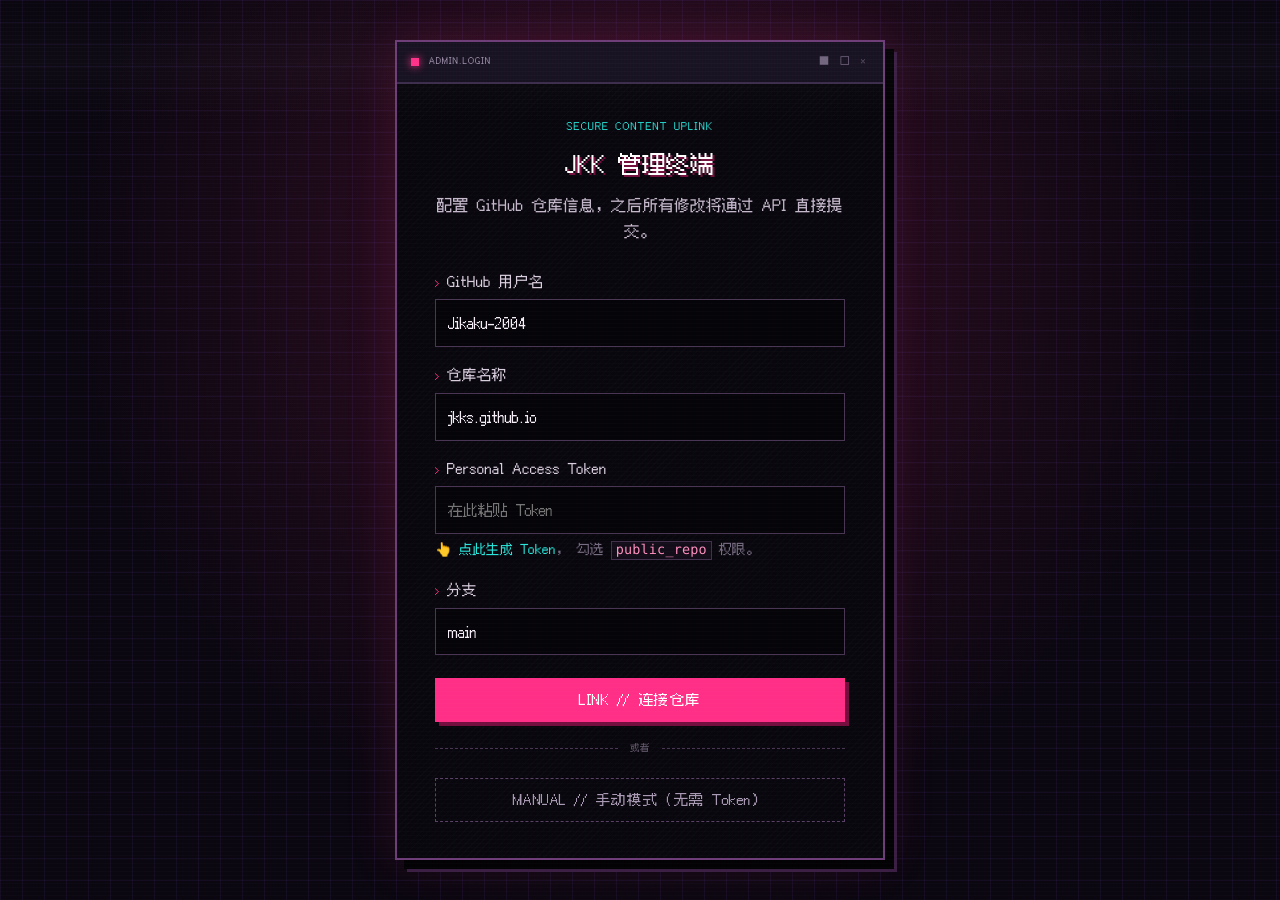
<file: admin.html>
<!DOCTYPE html>
<html lang="zh-CN">
<head>
    <meta charset="UTF-8">
    <meta name="viewport" content="width=device-width, initial-scale=1.0">
    <meta name="theme-color" content="#120d1f">
    <title>JKK 管理后台</title>
    <link rel="stylesheet" href="css/style.css">
    <link rel="stylesheet" href="css/admin.css">
</head>
<body class="admin-mode">
    <div class="crt-overlay" aria-hidden="true"></div>

    <!-- ── 设置界面 ── -->
    <div class="setup-screen" id="setupScreen">
        <div class="setup-card">
            <div class="window-bar"><span>ADMIN.LOGIN</span><span class="window-controls">■ □ ×</span></div>
            <p class="setup-kicker">SECURE CONTENT UPLINK</p>
            <h1>JKK 管理终端</h1>
            <p class="setup-desc">配置 GitHub 仓库信息，之后所有修改将通过 API 直接提交。</p>
            <div class="setup-field">
                <label>GitHub 用户名</label>
                <input type="text" id="setupOwner" value="Jikaku-2004">
            </div>
            <div class="setup-field">
                <label>仓库名称</label>
                <input type="text" id="setupRepo" value="jkks.github.io">
            </div>
            <div class="setup-field">
                <label>Personal Access Token</label>
                <input type="password" id="setupToken" placeholder="在此粘贴 Token">
                <p class="setup-hint">
                    👆 <a href="https://github.com/settings/tokens" target="_blank">点此生成 Token</a>，
                    勾选 <code>public_repo</code> 权限。
                </p>
            </div>
            <div class="setup-field">
                <label>分支</label>
                <input type="text" id="setupBranch" value="main">
            </div>
            <button class="setup-btn" id="setupBtn">LINK // 连接仓库</button>
            <p class="setup-error" id="setupError"></p>
            <div class="setup-divider"><span>或者</span></div>
            <button class="setup-btn setup-btn-manual" id="manualModeBtn">MANUAL // 手动模式（无需 Token）</button>
        </div>
    </div>

    <!-- ── 顶栏 ── -->
    <header class="top-bar" id="adminTopBar" style="display:none;">
        <div class="top-bar-inner">
            <span class="site-title"><span class="title-prompt">&gt;</span> JKK.ADMIN</span>
            <div class="top-bar-right">
                <div class="lang-toggle" id="adminLangToggle" style="display:flex;align-items:center;gap:4px;cursor:pointer;font-size:0.85rem;font-weight:400;">
                    <span class="lang-option active" data-lang="zh">中</span>
                    <span style="opacity:0.3">|</span>
                    <span class="lang-option" data-lang="en">EN</span>
                </div>
                <span class="admin-status" id="adminStatus">已保存</span>
                <button class="admin-btn admin-btn-sm admin-btn-outline" id="reloadBtn" title="重新加载">[SYNC]</button>
                <button class="admin-btn admin-btn-sm admin-btn-primary" id="saveBtn">[SAVE] 保存到 GitHub</button>
            </div>
        </div>
    </header>

    <div class="layout" id="adminLayout" style="display:none;">
        <!-- ── 左侧导航 ── -->
        <nav class="sidebar" id="sidebar">
            <ul class="nav-list" id="navList"></ul>
            <div class="sidebar-footer">
                <div class="nav-item" id="navWelcome" style="cursor:pointer;">
                    <span class="nav-icon"><span class="pixel-icon">HM</span></span>
                    <span class="nav-label">欢迎页编辑</span>
                </div>
                <div class="nav-item" id="navMusic" style="cursor:pointer;">
                    <span class="nav-icon"><span class="pixel-icon">MC</span></span>
                    <span class="nav-label">编辑 music-list</span>
                </div>
                <div class="nav-item" id="navAbout" style="cursor:pointer;">
                    <span class="nav-icon"><span class="pixel-icon">AB</span></span>
                    <span class="nav-label">关于Jikaku</span>
                </div>
                <div class="nav-item" id="navContact" style="cursor:pointer;">
                    <span class="nav-icon"><span class="pixel-icon">CT</span></span>
                    <span class="nav-label">联系方式</span>
                </div>
                <div class="nav-item" id="navDownload" style="cursor:pointer;">
                    <span class="nav-icon"><span class="pixel-icon">DL</span></span>
                    <span class="nav-label">下载 content.json</span>
                </div>
            </div>
        </nav>

        <!-- ── 右侧内容 ── -->
        <main class="content" id="mainContent">
            <!-- 欢迎页（可编辑） -->
            <div class="welcome-page" id="welcomePage">
                <div class="welcome-card">
                    <div class="editable-block" data-key="welcomeTitle">
                        <h1 class="welcome-title">欢迎来到Jikaku的个人网页</h1>
                        <button class="edit-btn" title="编辑">[E]</button>
                    </div>
                    <p class="welcome-motto" id="adminMotto">热爱 忠诚 荣光</p>
                    <div class="editable-block" data-key="welcomeMotto" style="display:flex;align-items:center;justify-content:center;gap:8px;">
                        <button class="edit-btn" title="编辑" style="position:static;">[E]</button>
                    </div>
                    <div class="editable-block" data-key="welcomeDesc">
                        <div class="welcome-desc"><p>这里是我记录阅读、艺术、运动与研究的个人空间。</p><p>请从左侧导航栏选择感兴趣的分类开始探索。</p></div>
                        <button class="edit-btn" title="编辑">[E]</button>
                    </div>
                    <div class="editable-block" data-key="welcomeQuote">
                        <div class="welcome-status"><p>“今天会是一个好日子” —— jkk</p></div>
                        <button class="edit-btn" title="编辑">[E]</button>
                    </div>
                </div>
            </div>

            <!-- 分类内容 -->
            <div class="category-page" id="categoryPage" style="display:none;">
                <div class="category-header">
                    <h2 class="category-title" id="categoryTitle"></h2>
                    <p class="category-desc" id="categoryDesc"></p>
                    <div class="admin-cat-actions" id="catActions">
                        <button class="admin-btn admin-btn-sm admin-btn-accent" id="addEntryBtn">[+] 添加新条目</button>
                        <button class="admin-btn admin-btn-sm admin-btn-outline" id="editCatBtn">[EDIT] 编辑大类</button>
                        <button class="admin-btn admin-btn-sm admin-btn-outline" id="addSubBtn">[+] 添加子类</button>
                    </div>
                </div>
                <div class="subcategory-tabs" id="subcategoryTabs"></div>
                <div class="entries-container" id="entriesContainer">
                    <div class="empty-state" id="emptyState" style="display:none;">
                        <p>暂无条目</p>
                        <button class="admin-btn admin-btn-accent" id="addEntryBtn">[+] 添加新条目</button>
                    </div>
                </div>
            </div>

            <!-- 音乐列表编辑 -->
            <div class="about-admin-page music-admin-page" id="musicAdminPage" style="display:none;">
                <div class="about-admin-card music-admin-card">
                    <div class="music-admin-heading">
                        <div>
                            <p class="music-admin-kicker">JUKEBOX DATABASE</p>
                            <h2>编辑 music-list</h2>
                        </div>
                        <span class="music-admin-count" id="musicAdminCount">00 / 10</span>
                    </div>
                    <p class="music-admin-help">
                        支持音频直链，以及 MP4 / WEBM / MOV 等视频媒体直链；选择 VIDEO 时仅输出声音，不显示视频画面。
                        第三方视频网站的普通页面链接不能作为隐藏播放器使用。
                    </p>
                    <div class="music-admin-columns" aria-hidden="true">
                        <span>#</span><span>曲名</span><span>媒体 URL</span><span>类型</span><span>操作</span>
                    </div>
                    <div class="music-admin-list" id="musicAdminList"></div>
                    <div class="music-admin-empty" id="musicAdminEmpty">
                        PLAYLIST EMPTY // 点击下方按钮添加曲目
                    </div>
                    <div class="music-admin-actions">
                        <button class="admin-btn admin-btn-outline" id="musicAdminAdd" type="button">[+] 添加曲目</button>
                        <button class="admin-btn admin-btn-primary" id="musicAdminSave" type="button">[APPLY] 应用更改</button>
                    </div>
                    <p class="music-admin-save-hint">应用后，请点击右上角 [SAVE] 保存到 GitHub。</p>
                </div>
            </div>
            <!-- 关于Jikaku -->
            <div class="about-admin-page" id="aboutAdminPage" style="display:none;">
                <div class="about-admin-card">
                    <h2>关于Jikaku（Markdown编辑）</h2>
                    <textarea id="aboutAdminEditor" rows="20" style="width:100%;padding:12px;border:1px solid var(--border);border-radius:0;background:#050409;color:#f5eef8;font-family:var(--font-pixel);font-size:0.96rem;resize:vertical;"></textarea>
                    <div style="margin-top:12px;">
                        <button class="admin-btn admin-btn-primary" id="aboutAdminSave">[SAVE] 保存</button>
                    </div>
                </div>
            </div>
            <!-- 联系方式 -->
            <div class="contact-page" id="contactPage" style="display:none;"></div>
        </main>
    </div>

    <!-- ── 文本编辑器浮层 ── -->
    <div class="modal-overlay" id="textEditorModal" style="display:none;">
        <div class="modal-panel" style="max-width:600px;">
            <div class="modal-header">
                <h3 id="textEditorTitle">编辑</h3>
                <span class="modal-close" id="textEditorModalClose">&times;</span>
            </div>
            <div class="modal-body">
                <textarea id="textEditorInput" rows="6" style="width:100%;padding:10px;border:1px solid var(--border);border-radius:6px;font-size:0.95rem;font-family:inherit;resize:vertical;"></textarea>
            </div>
            <div class="modal-footer">
                <button class="admin-btn admin-btn-outline" id="textEditorCancel">取消</button>
                <button class="admin-btn admin-btn-primary" id="textEditorSave">✓ 保存</button>
            </div>
        </div>
    </div>

    <!-- ── 条目编辑器浮层 ── -->
    <div class="modal-overlay" id="entryModal" style="display:none;">
        <div class="modal-panel entry-modal-panel" style="max-width:820px;">
            <div class="modal-header">
                <h3 id="entryModalTitle">编辑条目</h3>
                <span class="modal-close" id="entryModalClose">&times;</span>
            </div>
            <div class="modal-body" id="entryModalBody"></div>
            <div class="modal-footer">
                <button class="admin-btn admin-btn-danger" id="entryModalDelete">[DEL] 删除</button>
                <span style="flex:1"></span>
                <button class="admin-btn admin-btn-outline" id="entryModalCancel">取消</button>
                <button class="admin-btn admin-btn-primary" id="entryModalSave">✓ 保存</button>
            </div>
        </div>
    </div>

    <!-- ── 分类编辑浮层 ── -->
    <div class="modal-overlay" id="catModal" style="display:none;">
        <div class="modal-panel" style="max-width:500px;">
            <div class="modal-header">
                <h3 id="catModalTitle">编辑大类</h3>
                <span class="modal-close" id="catModalClose">&times;</span>
            </div>
            <div class="modal-body" id="catModalBody"></div>
            <div class="modal-footer">
                <button class="admin-btn admin-btn-danger" id="catModalDelete">[DEL] 删除此大类</button>
                <span style="flex:1"></span>
                <button class="admin-btn admin-btn-outline" id="catModalCancel">取消</button>
                <button class="admin-btn admin-btn-primary" id="catModalSave">✓ 保存</button>
            </div>
        </div>
    </div>

    <!-- ── 子类管理浮层 ── -->
    <div class="modal-overlay" id="subModal" style="display:none;">
        <div class="modal-panel" style="max-width:500px;">
            <div class="modal-header">
                <h3 id="subModalTitle">管理子类</h3>
                <span class="modal-close" id="subModalClose">&times;</span>
            </div>
            <div class="modal-body" id="subModalBody"></div>
            <div class="modal-footer">
                <button class="admin-btn admin-btn-outline" id="subModalCancel">关闭</button>
            </div>
        </div>
    </div>

    <!-- ── Toast ── -->
    <div class="toast-container" id="toastContainer"></div>

    <script src="js/i18n.js"></script>
    <script src="js/data.js"></script>
    <script src="js/music-player.js"></script>
    <script src="js/admin.js"></script>
</body>
</html>
</file>
<file: css/style.css>
/* JKK.OS — cyberpunk pixel interface */
@font-face {
    font-family: "Fusion Pixel 12px";
    src: url("../fonts/fusion-pixel-12px-zh-hans.woff2") format("woff2");
    font-display: swap;
    font-style: normal;
    font-weight: 400;
}

:root {
    --bg-primary: #100b1b;
    --bg-secondary: #171126;
    --bg-panel: #08070d;
    --bg-panel-soft: #13101c;
    --bg-sidebar: #161022;
    --bg-sidebar-hover: #241632;
    --bg-sidebar-active: #32163c;
    --text-primary: #f3edf8;
    --text-secondary: #c5b9cc;
    --text-sidebar: #cec4da;
    --text-sidebar-active: #ffffff;
    --accent: #ff2f87;
    --accent-light: #ff8fbe;
    --accent-dark: #d80a64;
    --cyan: #28e6db;
    --blue: #6887ff;
    --violet: #8b5cf6;
    --warning: #ffd166;
    --border: #3a2b4a;
    --border-bright: #6d3d78;
    --shadow: rgba(4, 2, 10, .72);
    --radius: 0;
    --radius-sm: 0;
    --sidebar-width: 280px;
    --topbar-height: 68px;
    --footer-height: 38px;
    --transition: 160ms steps(2, end);
    --font-pixel: "Fusion Pixel 12px", "Microsoft YaHei", monospace;
    --font-body: var(--font-pixel);
    --font-display: var(--font-pixel);
    --font-zh: var(--font-pixel);
    --font-en: var(--font-pixel);
    --font-mono: var(--font-pixel);
    --pixel: var(--font-pixel);
}

*, *::before, *::after {
    box-sizing: border-box;
    margin: 0;
    padding: 0;
}

html {
    scroll-behavior: smooth;
    font-size: 16px;
    color-scheme: dark;
}

body {
    min-height: 100vh;
    overflow-x: hidden;
    background:
        linear-gradient(rgba(115, 59, 139, .07) 1px, transparent 1px),
        linear-gradient(90deg, rgba(115, 59, 139, .07) 1px, transparent 1px),
        radial-gradient(circle at 72% 12%, rgba(255, 47, 135, .13), transparent 28rem),
        radial-gradient(circle at 20% 80%, rgba(40, 230, 219, .08), transparent 24rem),
        var(--bg-primary);
    background-size: 24px 24px, 24px 24px, auto, auto, auto;
    color: var(--text-primary);
    font-family: var(--font-zh);
    font-size: 18px;
    font-synthesis: none;
    font-weight: 400;
    font-variant-ligatures: none;
    letter-spacing: .025em;
    line-height: 1.68;
    text-rendering: geometricPrecision;
    -webkit-font-smoothing: auto;
    animation: grid-drift 18s linear infinite;
}

strong,
b {
    font-weight: 400;
}

body::before {
    position: fixed;
    inset: 0;
    z-index: -1;
    background:
        repeating-linear-gradient(135deg, transparent 0 22px, rgba(255,255,255,.012) 23px 24px);
    content: "";
    pointer-events: none;
}

a {
    color: var(--cyan);
    text-decoration: none;
}

button, input, textarea {
    font: inherit;
    font-weight: 400;
}

button, a, [role="button"] {
    -webkit-tap-highlight-color: transparent;
}

img {
    max-width: 100%;
}

::selection {
    background: var(--accent);
    color: #fff;
}

:focus-visible {
    outline: 2px solid var(--cyan);
    outline-offset: 3px;
}

.skip-link {
    position: fixed;
    top: 8px;
    left: 8px;
    z-index: 100001;
    padding: 8px 12px;
    transform: translateY(-160%);
    border: 1px solid var(--cyan);
    background: #050509;
    color: #fff;
    font-family: var(--pixel);
    font-size: .7rem;
}

.skip-link:focus {
    transform: translateY(0);
}

.crt-overlay {
    position: fixed;
    inset: 0;
    z-index: 99990;
    overflow: hidden;
    pointer-events: none;
}

.crt-overlay::before {
    position: absolute;
    inset: 0;
    background:
        repeating-linear-gradient(
            0deg,
            rgba(255, 255, 255, .014) 0,
            rgba(255, 255, 255, .014) 1px,
            transparent 1px,
            transparent 4px
        ),
        repeating-linear-gradient(
            90deg,
            rgba(255, 47, 135, .007) 0,
            rgba(255, 47, 135, .007) 1px,
            transparent 1px,
            transparent 3px
        );
    content: "";
    mix-blend-mode: screen;
}

.crt-overlay::after {
    position: absolute;
    right: 0;
    left: 0;
    height: 14vh;
    background: linear-gradient(transparent, rgba(255,255,255,.035), transparent);
    content: "";
    opacity: .55;
    animation: scanline 7s linear infinite;
}

.top-bar {
    position: fixed;
    inset: 0 0 auto 0;
    z-index: 1000;
    height: var(--topbar-height);
    border-bottom: 2px solid #45314f;
    background: rgba(16, 11, 27, .94);
    box-shadow: 0 5px 0 rgba(0,0,0,.32), 0 0 24px rgba(255,47,135,.08);
    backdrop-filter: blur(10px);
}

.top-bar::after {
    position: absolute;
    right: 0;
    bottom: -2px;
    left: 0;
    height: 2px;
    background: linear-gradient(90deg, transparent, var(--accent) 28%, var(--cyan) 62%, transparent);
    content: "";
    opacity: .62;
}

.top-bar-inner {
    display: flex;
    align-items: center;
    width: 100%;
    height: 100%;
    padding: 0 22px;
    gap: 18px;
}

.site-title {
    position: relative;
    color: #fff;
    font-family: var(--pixel);
    font-size: 1.06rem;
    font-weight: 400;
    letter-spacing: .08em;
    text-shadow: 1px 0 var(--accent), -1px 0 var(--blue);
    animation: title-flicker 8s steps(1, end) infinite;
}

.title-prompt {
    color: var(--accent);
    animation: blink 1.1s steps(1, end) infinite;
}

.top-bar-right {
    display: flex;
    align-items: center;
    margin-left: auto;
    gap: 20px;
}

.system-status {
    display: inline-flex;
    align-items: center;
    gap: 7px;
    color: var(--cyan);
    font-family: var(--pixel);
    font-size: .68rem;
    letter-spacing: .08em;
}

.system-status i {
    width: 7px;
    height: 7px;
    background: var(--cyan);
    box-shadow: 0 0 10px var(--cyan);
    animation: signal-pulse 1.5s steps(2, end) infinite;
}

.lang-toggle {
    display: flex;
    align-items: center;
    padding: 7px 10px;
    border: 1px solid var(--border-bright);
    background: #07060b;
    gap: 7px;
    color: #756c80;
    font-family: var(--pixel);
    font-size: .72rem;
    cursor: pointer;
}

.lang-option {
    transition: color var(--transition), text-shadow var(--transition);
}

.lang-option:hover,
.lang-option.active {
    color: var(--accent-light);
    text-shadow: 1px 0 3px var(--accent);
}

.lang-divider {
    opacity: .35;
}

.menu-toggle {
    display: none;
    width: 36px;
    height: 32px;
    padding: 7px;
    border: 1px solid var(--border-bright);
    background: #09070d;
    cursor: pointer;
}

.menu-toggle span {
    display: block;
    height: 2px;
    margin: 3px 0;
    background: var(--accent);
    transition: var(--transition);
}

.layout {
    display: flex;
    min-height: calc(100vh - var(--topbar-height) - var(--footer-height));
    padding-top: var(--topbar-height);
}

.sidebar {
    position: fixed;
    top: var(--topbar-height);
    bottom: var(--footer-height);
    left: 0;
    z-index: 800;
    display: flex;
    flex-direction: column;
    width: var(--sidebar-width);
    overflow-y: auto;
    border-right: 2px solid #382644;
    background:
        linear-gradient(180deg, rgba(255,47,135,.045), transparent 30%),
        var(--bg-sidebar);
    box-shadow: 8px 0 0 rgba(4,2,8,.18);
}

.sidebar-label {
    display: flex;
    justify-content: space-between;
    padding: 13px 20px 9px;
    border-bottom: 1px solid #2c2137;
    color: #6f657b;
    font-family: var(--pixel);
    font-size: .62rem;
    letter-spacing: .08em;
}

.nav-list {
    padding: 10px 0;
    list-style: none;
}

.nav-item {
    position: relative;
    display: flex;
    align-items: center;
    min-height: 47px;
    padding: 10px 18px;
    border-left: 3px solid transparent;
    color: var(--text-sidebar);
    gap: 12px;
    cursor: pointer;
    transition: color var(--transition), background var(--transition), border-color var(--transition);
}

.nav-item::after {
    position: absolute;
    right: 0;
    bottom: 0;
    left: 18px;
    height: 1px;
    background: linear-gradient(90deg, #2c2137, transparent);
    content: "";
}

.nav-item:hover {
    border-left-color: var(--blue);
    background: var(--bg-sidebar-hover);
    color: #fff;
}

.nav-item.active {
    border-left-color: var(--accent);
    background: linear-gradient(90deg, rgba(255,47,135,.16), rgba(104,135,255,.04));
    color: #fff;
    text-shadow: 1px 0 2px rgba(255,47,135,.35);
}

.nav-icon {
    display: grid;
    place-items: center;
    width: 36px;
    color: var(--cyan);
    font-size: 1rem;
    filter: drop-shadow(0 0 5px rgba(40,230,219,.4));
}

.nav-label {
    flex: 1;
    font-family: var(--font-display);
    font-size: 1rem;
    font-weight: 400;
    letter-spacing: .02em;
}

.nav-arrow {
    color: #786883;
    font-size: .55rem;
    transition: transform var(--transition), color var(--transition);
}

.nav-item.expanded .nav-arrow {
    transform: rotate(90deg);
    color: var(--accent);
}

.sub-nav {
    max-height: 0;
    overflow: hidden;
    background: rgba(4,3,8,.32);
    list-style: none;
    transition: max-height .28s steps(4, end);
}

.sub-nav.open {
    max-height: 420px;
}

.sub-nav-item {
    position: relative;
    padding: 8px 20px 8px 57px;
    border-left: 3px solid transparent;
    color: #b9aec2;
    font-family: var(--font-display);
    font-size: .9rem;
    cursor: pointer;
    transition: var(--transition);
}

.sub-nav-item::before {
    position: absolute;
    top: 50%;
    left: 39px;
    width: 6px;
    height: 6px;
    transform: translateY(-50%);
    border: 1px solid #665573;
    content: "";
}

.pixel-icon {
    position: relative;
    display: inline-grid;
    place-items: center;
    min-width: 33px;
    height: 25px;
    padding: 0 4px;
    border: 2px solid currentColor;
    background:
        linear-gradient(135deg, rgba(40, 230, 219, .13) 0 45%, transparent 45%),
        #08060c;
    color: var(--cyan);
    font-family: var(--font-mono);
    font-size: .55rem;
    letter-spacing: 0;
    line-height: 1;
    text-shadow: 1px 0 var(--accent);
    box-shadow: 3px 3px 0 #123f43, inset 0 0 0 1px rgba(255,255,255,.05);
}

.pixel-icon::before,
.pixel-icon::after {
    position: absolute;
    width: 4px;
    height: 4px;
    background: currentColor;
    content: "";
}

.pixel-icon::before {
    top: -2px;
    right: -2px;
}

.pixel-icon::after {
    bottom: -2px;
    left: -2px;
}

.sub-nav-item:hover,
.sub-nav-item.active {
    border-left-color: var(--cyan);
    background: rgba(40,230,219,.055);
    color: #fff;
}

.sub-nav-item.active::before {
    border-color: var(--cyan);
    background: var(--cyan);
    box-shadow: 0 0 8px var(--cyan);
}

.sidebar-footer {
    margin-top: auto;
    padding-bottom: 8px;
    border-top: 1px solid #3b2847;
    background: #120d1d;
}

.sidebar-footer .footer-label {
    display: block;
    padding-bottom: 5px;
    border: 0;
}

.sidebar-footer .nav-item {
    text-decoration: none;
}

.content {
    width: calc(100% - var(--sidebar-width));
    min-width: 0;
    margin-left: var(--sidebar-width);
    padding: clamp(22px, 4vw, 56px);
    padding-bottom: calc(clamp(22px, 4vw, 56px) + var(--footer-height));
}

.welcome-page,
.category-page,
.contact-page {
    width: 100%;
    max-width: 1120px;
    margin: 0 auto;
    animation: page-in .38s steps(6, end) both;
}

.welcome-page {
    min-height: calc(100vh - var(--topbar-height) - var(--footer-height) - 90px);
}

.welcome-card,
.category-header,
.entry-card,
.contact-card {
    position: relative;
    border: 2px solid var(--border);
    background: var(--bg-panel);
    box-shadow:
        7px 7px 0 #060409,
        9px 9px 0 #2a1c33,
        0 0 28px rgba(255,47,135,.055);
}

.welcome-card {
    display: flex;
    flex-direction: column;
    justify-content: center;
    min-height: min(500px, calc(100vh - 165px));
    padding: 92px clamp(28px, 8vw, 120px) 58px;
}

.welcome-card::before,
.category-header::before,
.contact-card::before {
    position: absolute;
    top: 40px;
    right: 0;
    bottom: 0;
    width: 4px;
    background: linear-gradient(var(--accent), transparent 42%, var(--cyan));
    content: "";
    opacity: .7;
}

.window-bar {
    position: absolute;
    inset: 0 0 auto 0;
    display: flex;
    align-items: center;
    justify-content: space-between;
    height: 40px;
    padding: 0 14px;
    border-bottom: 2px solid var(--border);
    background: #151020;
    color: #9f91ab;
    font-family: var(--pixel);
    font-size: .58rem;
    letter-spacing: .08em;
}

.window-bar::before {
    width: 8px;
    height: 8px;
    margin-right: 10px;
    background: var(--accent);
    box-shadow: 0 0 8px var(--accent);
    content: "";
    animation: blink 1.7s steps(1, end) infinite;
}

.window-bar span:first-child {
    margin-right: auto;
}

.window-controls {
    color: #71647d;
    letter-spacing: .36em;
}

.welcome-title,
.category-title,
.contact-title {
    color: #fff;
    font-weight: 400;
    line-height: 1.25;
}

.welcome-title {
    max-width: 690px;
    margin-bottom: 13px;
    font-family: var(--pixel);
    font-size: clamp(1.65rem, 4.1vw, 3.55rem);
    text-shadow: 2px 2px 0 #7d1244, -1px -1px 0 #3044a7;
}

.welcome-subtitle {
    margin-bottom: 24px;
    color: var(--accent-light);
    font-family: var(--pixel);
    font-size: clamp(.75rem, 1.25vw, .96rem);
    letter-spacing: .08em;
}

.welcome-desc {
    max-width: 640px;
    color: var(--text-secondary);
    font-family: var(--font-body);
    font-size: 1.08rem;
}

.welcome-desc p + p {
    margin-top: 6px;
}

.welcome-status {
    margin-top: 30px;
    padding: 16px 18px;
    border: 1px solid #3a3d5c;
    border-left: 4px solid var(--cyan);
    background: linear-gradient(90deg, rgba(40,230,219,.08), transparent);
    color: #c0d8db;
    font-family: var(--font-body);
    font-size: 1rem;
    line-height: 1.6;
}

.category-header {
    min-height: 164px;
    margin-bottom: 22px;
    padding: 70px 30px 24px;
}

.category-title {
    margin-bottom: 9px;
    color: var(--accent-light);
    font-family: var(--pixel);
    font-size: clamp(1.25rem, 2.5vw, 2rem);
    text-shadow: 1px 1px 0 #601039;
}

.category-title::before {
    margin-right: 10px;
    color: var(--cyan);
    content: ">>";
    animation: blink 1.3s steps(1, end) infinite;
}

.category-desc {
    color: var(--text-secondary);
    font-family: var(--font-body);
    font-size: 1.02rem;
}

.subcategory-tabs {
    display: flex;
    margin-bottom: 22px;
    padding: 7px;
    overflow-x: auto;
    border: 1px solid var(--border);
    background: #0a080e;
    gap: 7px;
}

.subcategory-tab {
    flex: 0 0 auto;
    padding: 8px 14px;
    border: 1px solid #382a45;
    background: #15101e;
    color: #8e8399;
    font-family: var(--pixel);
    font-size: .68rem;
    cursor: pointer;
    transition: var(--transition);
}

.subcategory-tab:hover {
    border-color: var(--blue);
    color: #fff;
}

.subcategory-tab.active {
    border-color: var(--accent);
    background: var(--accent);
    color: #fff;
    box-shadow: 3px 3px 0 #710d3c, 0 0 15px rgba(255,47,135,.3);
}

.entries-container {
    display: flex;
    flex-direction: column;
    gap: 24px;
}

.entry-card {
    padding: 26px 28px;
    overflow: hidden;
    animation: card-in .42s steps(6, end) both;
    transition: transform var(--transition), border-color var(--transition), box-shadow var(--transition);
}

.entry-card::before {
    position: absolute;
    top: 0;
    left: 0;
    width: 44px;
    height: 5px;
    background: var(--accent);
    box-shadow: 44px 0 var(--blue), 88px 0 var(--cyan);
    content: "";
}

.entry-card:hover {
    transform: translate(-3px, -3px);
    border-color: var(--border-bright);
    box-shadow: 10px 10px 0 #060409, 12px 12px 0 #37223e, 0 0 26px rgba(255,47,135,.1);
}

.entry-header {
    display: flex;
    align-items: flex-start;
    padding-bottom: 14px;
    border-bottom: 1px dashed #493652;
    gap: 16px;
}

.entry-title {
    flex: 1;
    color: #fff;
    font-family: var(--font-display);
    font-weight: 400;
    font-size: 1.34rem;
    line-height: 1.4;
}

.entry-date {
    padding: 4px 7px;
    border: 1px solid #40304c;
    color: var(--cyan);
    font-family: var(--pixel);
    font-size: .63rem;
    white-space: nowrap;
}

.entry-tags {
    display: flex;
    flex-wrap: wrap;
    margin: 15px 0 12px;
    gap: 7px;
}

.entry-tag {
    padding: 3px 8px;
    border: 1px solid rgba(255,47,135,.35);
    background: rgba(255,47,135,.08);
    color: var(--accent-light);
    font-family: var(--pixel);
    font-size: .62rem;
}

.entry-body {
    color: #ded5e3;
    font-family: var(--font-body);
    font-size: 1.03rem;
    letter-spacing: .008em;
    line-height: 1.9;
}

.entry-body h1,
.entry-body h2,
.entry-body h3 {
    margin: 1.3em 0 .55em;
    color: #fff;
    line-height: 1.4;
}

.entry-body p {
    margin-bottom: .85em;
}

.entry-body ul,
.entry-body ol {
    margin: .7em 0 1em 1.6em;
}

.entry-body blockquote {
    margin: 1em 0;
    padding: 12px 16px;
    border-left: 4px solid var(--cyan);
    background: rgba(40,230,219,.055);
    color: #d9d0df;
}

.entry-body code {
    padding: 2px 5px;
    border: 1px solid #352640;
    background: #050409;
    color: var(--cyan);
    font-family: var(--font-pixel);
    font-size: .88em;
}

.entry-body pre {
    margin: 1em 0;
    padding: 15px;
    overflow-x: auto;
    border: 1px solid #3b2945;
    background: #050409;
}

.entry-images {
    display: grid;
    grid-template-columns: repeat(auto-fit, minmax(190px, 1fr));
    margin-top: 20px;
    gap: 10px;
}

.entry-images img,
.entry-body img {
    width: 100%;
    max-height: 520px;
    border: 2px solid #4b3558;
    object-fit: cover;
    cursor: zoom-in;
    filter: saturate(.9) contrast(1.04);
    transition: filter var(--transition), transform var(--transition), border-color var(--transition);
}

.entry-images img:hover,
.entry-body img:hover {
    z-index: 2;
    transform: translateY(-3px);
    border-color: var(--accent);
    filter: saturate(1.08) contrast(1.06);
}

.entry-images img.image-load-error {
    min-height: 100px;
    opacity: .2;
}

.entry-media {
    margin-top: 20px;
}

.video-embed {
    position: relative;
    height: 0;
    padding-bottom: 56.25%;
    overflow: hidden;
    border: 2px solid var(--border);
    background: #000;
}

.video-embed iframe {
    position: absolute;
    inset: 0;
    width: 100%;
    height: 100%;
    border: 0;
}

.entry-links {
    display: flex;
    flex-wrap: wrap;
    margin-top: 18px;
    gap: 8px;
}

.entry-link {
    padding: 7px 10px;
    border: 1px solid #365c62;
    background: rgba(40,230,219,.055);
    color: var(--cyan);
    font-size: .92rem;
    transition: var(--transition);
}

.entry-link:hover {
    background: var(--cyan);
    color: #07100f;
    box-shadow: 4px 4px 0 #136c68;
}

.empty-state {
    padding: 48px 20px;
    border: 1px dashed #493652;
    background: rgba(4,3,8,.45);
    color: #756b80;
    font-family: var(--pixel);
    font-size: .7rem;
    text-align: center;
}

.contact-page {
    min-height: calc(100vh - var(--topbar-height) - var(--footer-height) - 80px);
    align-items: center;
    justify-content: center;
}

.contact-card {
    width: min(100%, 680px);
    padding: 72px 34px 34px;
}

.contact-card::after {
    position: absolute;
    inset: 0 0 auto 0;
    height: 40px;
    padding: 0 14px;
    border-bottom: 2px solid var(--border);
    background: #151020;
    color: #95889f;
    content: "CONTACT.LNK                         ■ □ ×";
    font-family: var(--pixel);
    font-size: .55rem;
    line-height: 40px;
    letter-spacing: .06em;
}

.contact-title {
    margin-bottom: 8px;
    color: var(--accent-light);
    font-family: var(--pixel);
    font-weight: 400;
    font-size: 1.62rem;
}

.contact-item {
    display: flex;
    align-items: center;
    min-height: 52px;
    padding: 10px 13px;
    border: 1px solid #35263f;
    background: #0d0a12;
    gap: 13px;
}

.contact-item + .contact-item {
    margin-top: 8px;
}

.contact-icon {
    color: var(--cyan);
    font-size: 1.1rem;
}

.contact-label {
    min-width: 80px;
    color: var(--text-secondary);
    font-family: var(--font-body);
    font-size: 1rem;
}

.contact-item a,
.contact-value {
    margin-left: auto;
    color: #fff;
    font-family: var(--font-body);
}

.lightbox {
    position: fixed;
    inset: 0;
    z-index: 10000;
    display: none;
    align-items: center;
    justify-content: center;
    padding: 32px;
    background: rgba(3,2,6,.94);
    backdrop-filter: blur(8px);
}

.lightbox.show {
    display: flex;
    animation: page-in .22s steps(4, end);
}

.lightbox-content {
    max-width: min(1200px, 94vw);
    max-height: 90vh;
    border: 3px solid var(--accent);
    box-shadow: 0 0 0 5px #08060d, 0 0 40px rgba(255,47,135,.32);
    object-fit: contain;
}

.lightbox-close {
    position: absolute;
    top: 20px;
    right: 26px;
    color: var(--accent-light);
    font-family: var(--pixel);
    font-size: 2rem;
    cursor: pointer;
}

.site-footer {
    position: fixed;
    right: 0;
    bottom: 0;
    left: 0;
    z-index: 900;
    height: var(--footer-height);
    border-top: 1px solid #382643;
    background: rgba(10,7,15,.96);
}

.footer-inner {
    display: flex;
    align-items: center;
    justify-content: space-between;
    height: 100%;
    padding: 0 18px;
    color: #74697f;
    font-family: var(--pixel);
    font-size: .58rem;
    letter-spacing: .04em;
}

.footer-signal {
    color: var(--cyan);
}

.footer-clock {
    color: var(--accent-light);
}

@keyframes scanline {
    from { transform: translateY(-18vh); }
    to { transform: translateY(118vh); }
}

@keyframes grid-drift {
    from { background-position: 0 0, 0 0, center, center, center; }
    to { background-position: 24px 24px, 24px 24px, center, center, center; }
}

@keyframes blink {
    0%, 48% { opacity: 1; }
    49%, 64% { opacity: .2; }
    65%, 100% { opacity: 1; }
}

@keyframes signal-pulse {
    0%, 65% { opacity: 1; transform: scale(1); }
    66%, 100% { opacity: .25; transform: scale(.72); }
}

@keyframes title-flicker {
    0%, 46%, 48%, 79%, 81%, 100% { transform: translateX(0); filter: none; }
    47% { transform: translateX(2px); filter: brightness(1.45); }
    80% { transform: translateX(-1px); filter: hue-rotate(25deg); }
}

@keyframes page-in {
    from { opacity: 0; transform: translateY(12px); clip-path: inset(0 0 100% 0); }
    to { opacity: 1; transform: translateY(0); clip-path: inset(0); }
}

@keyframes card-in {
    from { opacity: 0; transform: translateX(14px); }
    to { opacity: 1; transform: translateX(0); }
}

@media (max-width: 900px) {
    .welcome-card {
        padding-right: 28px;
        padding-left: 28px;
    }
}

@media (max-width: 768px) {
    :root {
        --topbar-height: 58px;
        --footer-height: 30px;
    }

    .menu-toggle {
        display: block;
    }

    .system-status {
        display: none;
    }

    .top-bar-inner {
        padding: 0 12px;
        gap: 10px;
    }

    .site-title {
        font-size: .86rem;
    }

    .sidebar {
        width: min(84vw, 300px);
        transform: translateX(-105%);
        box-shadow: 12px 0 0 rgba(0,0,0,.32);
        transition: transform .25s steps(5, end);
    }

    .sidebar.open {
        transform: translateX(0);
    }

    .content {
        width: 100%;
        margin-left: 0;
        padding: 18px 14px 58px;
    }

    .welcome-page {
        min-height: auto;
    }

    .welcome-card {
        display: flex;
        min-height: auto;
        padding: 64px 18px 28px;
    }

    .welcome-title {
        font-size: clamp(1.35rem, 7vw, 2.1rem);
    }

    .category-header {
        padding: 62px 18px 20px;
    }

    .entry-card {
        padding: 24px 17px 20px;
    }

    .entry-header {
        display: block;
    }

    .entry-date {
        display: inline-block;
        margin-top: 10px;
    }

    .entry-images {
        grid-template-columns: 1fr;
    }

    .contact-card {
        padding: 66px 18px 24px;
    }

    .contact-item {
        flex-wrap: wrap;
    }

    .contact-item a,
    .contact-value {
        width: 100%;
        margin-left: 36px;
        overflow-wrap: anywhere;
    }

    .footer-signal {
        display: none;
    }
}

@media (max-width: 480px) {
    .lang-toggle {
        padding: 6px 8px;
    }

    .footer-inner {
        justify-content: center;
    }

    .footer-clock {
        display: none;
    }
}

@media (prefers-reduced-motion: reduce) {
    *,
    *::before,
    *::after {
        scroll-behavior: auto !important;
        animation-duration: .001ms !important;
        animation-iteration-count: 1 !important;
        transition-duration: .001ms !important;
    }
}

/* ══════════════════════════════════════════
   Music Player - 音乐盒
   ══════════════════════════════════════════ */
.music-player {
    position: relative;
    margin: 8px 10px 10px;
    padding: 10px;
    overflow: hidden;
    border: 2px solid #51465d;
    background: #020204;
    box-shadow:
        inset 0 0 0 2px #15111a,
        3px 3px 0 #08060b;
}

.music-player::after {
    position: absolute;
    inset: 0;
    z-index: 0;
    background: repeating-linear-gradient(
        0deg,
        transparent 0 3px,
        rgba(255,255,255,.025) 3px 4px
    );
    content: "";
    pointer-events: none;
}

.music-player-header {
    position: relative;
    z-index: 1;
    display: flex;
    align-items: center;
    justify-content: space-between;
    min-height: 24px;
    padding: 1px 5px 5px;
    border-bottom: 2px solid #f5f3f0;
}

.music-label {
    color: #fff;
    font-family: var(--pixel);
    font-size: .76rem;
    letter-spacing: .06em;
    text-shadow: 2px 0 0 #1d4dff;
}

.music-counter {
    color: #fff;
    font-family: var(--pixel);
    font-size: .7rem;
    letter-spacing: .04em;
}

.music-display {
    position: relative;
    z-index: 1;
    margin: 8px 0;
    padding: 7px 8px 8px;
    border: 1px solid #4b4352;
    background: #000;
    box-shadow: inset 0 0 12px rgba(34, 84, 255, .12);
}

.music-display-meta {
    display: flex;
    align-items: center;
    justify-content: space-between;
    margin-bottom: 5px;
}

.music-status,
.music-source {
    color: #ffb100;
    font-family: var(--pixel);
    font-size: .56rem;
    letter-spacing: .06em;
}

.music-source {
    color: #7b9cff;
}

.music-player.is-playing .music-status {
    color: #fff;
    text-shadow: 1px 0 0 #2d5cff, -1px 0 0 #ff2f87;
    animation: music-status-blink 1.2s steps(2, end) infinite;
}

.music-player.has-error .music-status {
    color: #ff426f;
}

.music-title-window {
    overflow: hidden;
    white-space: nowrap;
}

.music-title {
    display: inline-block;
    min-width: 100%;
    color: #fff;
    font-family: var(--pixel);
    font-size: .7rem;
    letter-spacing: .045em;
    text-shadow: 1px 0 0 #315cff;
    animation: music-title-scroll 12s steps(72, end) infinite alternate;
}

.music-progress {
    height: 3px;
    margin-top: 7px;
    overflow: hidden;
    background: #28242c;
}

.music-progress span {
    display: block;
    width: 0;
    height: 100%;
    background: #fff;
    box-shadow: 4px 0 0 #315cff;
    transition: width .2s linear;
}

.music-controls {
    position: relative;
    z-index: 1;
    display: flex;
    align-items: stretch;
    justify-content: space-between;
    gap: 4px;
}

.music-btn {
    display: grid;
    place-items: center;
    min-width: 38px;
    height: 32px;
    padding: 0 5px;
    border: 2px solid #fff;
    background: #f4f3ef;
    box-shadow:
        inset 2px 2px 0 #fff,
        inset -2px -2px 0 #716f73,
        3px 3px 0 #000;
    color: #050507;
    font-family: var(--pixel);
    font-size: .66rem;
    line-height: 1;
    text-shadow: none;
    cursor: pointer;
    transition: transform 80ms steps(1, end), background 80ms steps(1, end);
}

.music-btn:hover:not(:disabled),
.music-btn:focus-visible {
    outline: 2px solid #315cff;
    outline-offset: 2px;
    background: #fff;
}

.music-btn:active:not(:disabled) {
    transform: translate(2px, 2px);
    box-shadow:
        inset -2px -2px 0 #fff,
        inset 2px 2px 0 #716f73,
        1px 1px 0 #000;
}

.music-btn-play {
    min-width: 42px;
    color: #173fd2;
    font-size: .78rem;
}

.music-btn-mode {
    min-width: 47px;
    font-size: .56rem;
}

.music-btn.active {
    border-color: #fff;
    background: #ffb100;
    color: #050507;
    box-shadow:
        inset 2px 2px 0 #ffe38b,
        inset -2px -2px 0 #a55b00,
        3px 3px 0 #000;
}

.music-btn:disabled {
    cursor: not-allowed;
    filter: grayscale(1);
    opacity: .34;
}

.music-player-hint {
    position: relative;
    z-index: 1;
    margin-top: 8px;
    color: #77717e;
    font-family: var(--pixel);
    font-size: .5rem;
    letter-spacing: .055em;
    text-align: center;
}

.music-media-backend {
    position: absolute;
    width: 1px;
    height: 1px;
    overflow: hidden;
    clip: rect(0 0 0 0);
    clip-path: inset(50%);
    opacity: 0;
    pointer-events: none;
}

@keyframes music-title-scroll {
    0%,
    18% {
        transform: translateX(0);
    }
    82%,
    100% {
        transform: translateX(min(0px, calc(222px - 100%)));
    }
}

@keyframes music-status-blink {
    0%,
    72% {
        opacity: 1;
    }
    73%,
    100% {
        opacity: .45;
    }
}

/* ══════════════════════════════════════════
   About Page - 关于Jikaku
   ══════════════════════════════════════════ */
.about-page {
    width: 100%;
    max-width: 900px;
    margin: 0 auto;
    animation: page-in .38s steps(6, end) both;
}

.about-card {
    position: relative;
    border: 2px solid var(--border);
    background: var(--bg-panel);
    box-shadow:
        7px 7px 0 #060409,
        9px 9px 0 #2a1c33,
        0 0 28px rgba(255,47,135,.055);
    padding: 72px 34px 34px;
}

.about-card::before {
    position: absolute;
    top: 40px;
    right: 0;
    bottom: 0;
    width: 4px;
    background: linear-gradient(var(--accent), transparent 42%, var(--cyan));
    content: "";
    opacity: .7;
}

.about-content {
    color: var(--text-primary);
    font-family: var(--font-body);
    font-size: 1.03rem;
    line-height: 1.9;
}

.about-content h1,
.about-content h2,
.about-content h3 {
    margin: 1.3em 0 .55em;
    color: #fff;
    font-family: var(--pixel);
    font-weight: 400;
    line-height: 1.4;
}

.about-content h2 {
    color: var(--accent-light);
    font-size: 1.4rem;
}

.about-content h3 {
    color: var(--cyan);
    font-size: 1.1rem;
}

.about-content p {
    margin-bottom: .85em;
}

.about-content ul,
.about-content ol {
    margin: .7em 0 1em 1.6em;
}

.about-content blockquote {
    margin: 1em 0;
    padding: 12px 16px;
    border-left: 4px solid var(--cyan);
    background: rgba(40,230,219,.055);
    color: #d9d0df;
}

.about-content a {
    color: var(--cyan);
}

.about-content strong {
    color: var(--accent-light);
}

/* ══════════════════════════════════════════
   Welcome Page Enhancements
   ══════════════════════════════════════════ */

/* 欢迎标题光效动效 */
.welcome-title {
    position: relative;
    animation: welcome-glow 2.8s ease-in-out infinite, title-float 4.2s ease-in-out infinite;
    text-shadow:
        0 0 10px rgba(255,47,135,.6),
        0 0 25px rgba(255,47,135,.35),
        0 0 50px rgba(104,135,255,.25),
        0 0 80px rgba(40,230,219,.15),
        2px 2px 0 #7d1244,
        -1px -1px 0 #3044a7;
    /* 固定单行，但不截断，由自适应字号保证显示 */
    white-space: nowrap;
}

@keyframes welcome-glow {
    0%, 100% {
        text-shadow:
            0 0 10px rgba(255,47,135,.6),
            0 0 25px rgba(255,47,135,.35),
            0 0 50px rgba(104,135,255,.25),
            0 0 80px rgba(40,230,219,.15),
            2px 2px 0 #7d1244,
            -1px -1px 0 #3044a7;
    }
    50% {
        text-shadow:
            0 0 18px rgba(255,47,135,.85),
            0 0 40px rgba(255,47,135,.5),
            0 0 70px rgba(104,135,255,.4),
            0 0 100px rgba(40,230,219,.25),
            2px 2px 0 #7d1244,
            -1px -1px 0 #3044a7;
    }
}

@keyframes title-float {
    0%, 100% { transform: translateY(0); }
    50% { transform: translateY(-3px); }
}

/* 热爱忠诚荣光 - 居中单行 */
.welcome-motto {
    margin-bottom: 12px;
    color: var(--warning);
    font-family: var(--pixel);
    font-size: clamp(.8rem, 1.6vw, 1.2rem);
    letter-spacing: .25em;
    text-align: center;
    text-shadow: 0 0 12px rgba(255,209,102,.4), 2px 2px 0 #664400;
}

/* ── Admin About Page ── */
.about-admin-page {
    width: 100%;
    max-width: 800px;
    margin: 0 auto;
    padding: 24px;
}

.about-admin-card {
    border: 2px solid var(--border);
    background: var(--bg-card);
    padding: 28px;
}

.about-admin-card h2 {
    margin-bottom: 16px;
    color: var(--accent-light);
    font-family: var(--pixel);
    font-weight: 400;
    font-size: 1.3rem;
}
</file>
<file: css/admin.css>
/* JKK.ADMIN — styles layered over the public interface */
:root {
    --bg: #100b1b;
    --bg-card: #08070d;
    --sidebar-bg: #161022;
    --sidebar-text: #cec4da;
    --sidebar-hover: #241632;
    --sidebar-active: #32163c;
    --danger: #ff426f;
    --danger-hover: #d91f51;
    --text: #f3edf8;
    --text-secondary: #c5b9cc;
}

body.admin-mode {
    min-height: 100vh;
    background-color: var(--bg);
    color: var(--text);
    font-family: var(--font-zh);
    font-size: 1rem;
    font-synthesis: none;
    font-weight: 400;
    letter-spacing: .012em;
}

.setup-screen {
    position: fixed;
    inset: 0;
    z-index: 5000;
    display: grid;
    place-items: center;
    padding: 24px;
    overflow-y: auto;
    background:
        linear-gradient(rgba(139,92,246,.08) 1px, transparent 1px),
        linear-gradient(90deg, rgba(139,92,246,.08) 1px, transparent 1px),
        radial-gradient(circle at 50% 30%, rgba(255,47,135,.18), transparent 36rem),
        #0a0710;
    background-size: 22px 22px, 22px 22px, auto, auto;
}

.setup-card {
    position: relative;
    width: min(100%, 490px);
    padding: 76px 38px 36px;
    border: 2px solid var(--border-bright);
    background:
        repeating-linear-gradient(135deg, rgba(255,255,255,.012) 0 1px, transparent 1px 5px),
        #09070e;
    box-shadow: 9px 9px 0 #030205, 12px 12px 0 #3a1e43, 0 0 48px rgba(255,47,135,.14);
    animation: page-in .42s steps(6, end);
}

.setup-card .window-bar {
    height: 42px;
}

.setup-kicker {
    margin-bottom: 8px;
    color: var(--cyan);
    font-family: var(--pixel);
    font-size: .66rem;
    letter-spacing: .09em;
    text-align: center;
}

.setup-card h1 {
    margin-bottom: 8px;
    color: #fff;
    font-family: var(--pixel);
    font-size: 1.5rem;
    font-weight: 400;
    text-align: center;
    text-shadow: 2px 2px 0 #74103d;
}

.setup-desc {
    margin-bottom: 25px;
    color: var(--text-secondary);
    font-family: var(--font-body);
    font-size: .98rem;
    line-height: 1.65;
    text-align: center;
}

.setup-field {
    margin-bottom: 15px;
}

.setup-field label,
.editor-field label {
    display: block;
    margin-bottom: 6px;
    color: #d8cede;
    font-family: var(--font-body);
    font-size: .92rem;
    font-weight: 400;
}

.setup-field label::before,
.editor-field > label::before {
    margin-right: 7px;
    color: var(--accent);
    content: ">";
    font-family: var(--pixel);
    font-size: .72rem;
}

.setup-field input,
.editor-field input,
.editor-field textarea,
.editor-field select,
#textEditorInput {
    width: 100%;
    padding: 10px 12px;
    border: 1px solid #493654;
    border-radius: 0 !important;
    outline: 0;
    background: #050409 !important;
    color: #f5eef8;
    caret-color: var(--cyan);
    font-family: var(--font-pixel);
    font-size: .96rem;
    transition: border-color var(--transition), box-shadow var(--transition);
}

.setup-field input:focus,
.editor-field input:focus,
.editor-field textarea:focus,
.editor-field select:focus,
#textEditorInput:focus {
    border-color: var(--cyan);
    box-shadow: 3px 3px 0 rgba(40,230,219,.18), inset 0 0 14px rgba(40,230,219,.045);
}

.setup-hint {
    margin-top: 5px;
    color: #776d82;
    font-size: .84rem;
    line-height: 1.55;
}

.setup-hint code {
    padding: 1px 4px;
    border: 1px solid #42304d;
    background: #120d19;
    color: var(--accent-light);
}

.setup-btn,
.admin-btn {
    border: 1px solid transparent;
    border-radius: 0;
    cursor: pointer;
    font-family: var(--font-display);
    font-size: .92rem;
    font-weight: 400;
    letter-spacing: .035em;
    line-height: 1.35;
    white-space: nowrap;
    transition: transform var(--transition), color var(--transition), background var(--transition), border-color var(--transition), box-shadow var(--transition);
}

.setup-btn {
    width: 100%;
    margin-top: 8px;
    padding: 11px 15px;
    border-color: var(--accent);
    background: var(--accent);
    color: #fff;
    box-shadow: 4px 4px 0 #730e3e;
}

.setup-btn:hover,
.admin-btn-primary:hover,
.admin-btn-accent:hover {
    transform: translate(-2px, -2px);
    background: #ff4a97;
    box-shadow: 6px 6px 0 #730e3e;
}

.setup-btn:active,
.admin-btn:active {
    transform: translate(2px, 2px);
    box-shadow: none;
}

.setup-btn:disabled,
.admin-btn:disabled {
    cursor: wait;
    filter: grayscale(.55);
    opacity: .58;
}

.setup-btn-manual {
    margin-top: 4px;
    border: 1px dashed #5a4267;
    background: transparent;
    box-shadow: none;
    color: #a99ab4;
}

.setup-btn-manual:hover {
    border-color: var(--cyan);
    background: rgba(40,230,219,.06);
    box-shadow: 4px 4px 0 rgba(40,230,219,.12);
    color: var(--cyan);
}

.setup-divider {
    display: flex;
    align-items: center;
    margin: 18px 0;
    color: #665c70;
    font-family: var(--pixel);
    font-size: .6rem;
}

.setup-divider::before,
.setup-divider::after {
    flex: 1;
    border-bottom: 1px dashed #493654;
    content: "";
}

.setup-divider span {
    padding: 0 12px;
}

.setup-error {
    display: none;
    margin-top: 14px;
    color: var(--danger);
    font-size: .92rem;
    text-align: center;
}

body.admin-mode .top-bar {
    min-height: var(--topbar-height);
    height: auto;
}

body.admin-mode .top-bar-inner {
    min-height: var(--topbar-height);
    padding: 8px 18px;
}

body.admin-mode .site-title {
    flex: 0 0 auto;
    margin-right: 2px;
    color: #fff !important;
    font-size: .88rem;
}

body.admin-mode .top-bar-right {
    flex: 1;
    flex-wrap: wrap;
    justify-content: flex-end;
    gap: 7px;
}

body.admin-mode .lang-toggle {
    gap: 6px !important;
    font-family: var(--pixel);
    font-size: .67rem !important;
}

.admin-repo-badge {
    max-width: 240px;
    padding: 4px 8px;
    overflow: hidden;
    border: 1px solid #42304d;
    background: #08060c;
    color: var(--cyan);
    font-family: var(--pixel);
    font-size: .6rem;
    text-overflow: ellipsis;
    white-space: nowrap;
}

.admin-status {
    color: var(--cyan);
    font-family: var(--pixel);
    font-size: .61rem;
    white-space: nowrap;
}

.admin-status::before {
    margin-right: 5px;
    content: "◆";
    animation: blink 1.4s steps(1, end) infinite;
}

.admin-btn {
    padding: 8px 14px;
    font-size: .9rem;
}

.admin-btn-primary,
.admin-btn-accent {
    border-color: var(--accent);
    background: var(--accent);
    color: #fff;
    box-shadow: 3px 3px 0 #730e3e;
}

.admin-btn-outline {
    border-color: #493654;
    background: #0a080e;
    color: #b9adbf;
}

.admin-btn-outline:hover {
    border-color: var(--cyan);
    background: rgba(40,230,219,.06);
    color: var(--cyan);
    box-shadow: 3px 3px 0 rgba(40,230,219,.13);
}

.admin-btn-danger {
    border-color: var(--danger);
    background: rgba(255,66,111,.12);
    color: #ff8aa5;
}

.admin-btn-danger:hover {
    background: var(--danger);
    color: #fff;
    box-shadow: 3px 3px 0 #77142d;
}

.admin-btn-sm {
    padding: 5px 10px;
    font-size: .8rem;
}

body.admin-mode .content {
    padding-top: 34px;
}

body.admin-mode .sidebar .nav-item {
    cursor: pointer;
}

body.admin-mode .sidebar .nav-item.active {
    border-left-color: var(--accent);
    background: linear-gradient(90deg, rgba(255,47,135,.15), transparent);
    color: #fff;
}

body.admin-mode .sidebar-footer {
    position: sticky;
    bottom: 0;
}

.nav-del {
    position: absolute;
    top: 50%;
    right: 8px;
    padding: 4px 6px;
    transform: translateY(-50%);
    border: 0;
    background: #120d19;
    color: var(--danger);
    cursor: pointer;
    opacity: 0;
    transition: opacity var(--transition);
}

.nav-item:hover .nav-del,
.nav-del:focus-visible {
    opacity: .8;
}

.entry-edit-btn,
.entry-del-btn {
    padding: 4px 7px;
    border: 1px solid #473450;
    background: #0c0911;
    color: #a899b2;
    cursor: pointer;
    opacity: .42;
    transition: var(--transition);
}

.entry-card:hover .entry-edit-btn,
.entry-card:hover .entry-del-btn,
.entry-edit-btn:focus-visible,
.entry-del-btn:focus-visible {
    opacity: 1;
}

.entry-edit-btn:hover {
    border-color: var(--cyan);
    color: var(--cyan);
}

.entry-del-btn:hover {
    border-color: var(--danger);
    color: var(--danger);
}

.editable-block {
    position: relative;
}

.editable-block .edit-btn {
    position: absolute;
    top: -3px;
    right: -9px;
    padding: 4px 7px;
    border: 1px solid var(--accent);
    background: #110b18;
    color: var(--accent-light);
    cursor: pointer;
    opacity: .18;
    transition: var(--transition);
}

.editable-block:hover .edit-btn,
.editable-block .edit-btn:focus-visible {
    opacity: 1;
}

/* 联系方式编辑按钮 */
.contact-item {
    position: relative;
}

.contact-item .edit-btn {
    padding: 4px 7px;
    border: 1px solid var(--accent);
    background: #110b18;
    color: var(--accent-light);
    cursor: pointer;
    opacity: 0.18;
    transition: var(--transition);
    font-family: var(--pixel);
    font-size: 0.7rem;
    margin-left: 8px;
}

.contact-item:hover .edit-btn,
.contact-item .edit-btn:focus-visible {
    opacity: 1;
}

.admin-cat-actions {
    display: flex;
    flex-wrap: wrap;
    margin-top: 14px;
    gap: 7px;
}

.modal-overlay {
    position: fixed;
    inset: 0;
    z-index: 10000;
    display: none;
    align-items: center;
    justify-content: center;
    padding: 22px;
    background: rgba(3,2,6,.88);
    backdrop-filter: blur(8px);
}

.modal-panel {
    display: flex;
    flex-direction: column;
    width: 100%;
    max-height: 88vh;
    overflow: hidden;
    border: 2px solid var(--border-bright);
    background:
        repeating-linear-gradient(135deg, rgba(255,255,255,.012) 0 1px, transparent 1px 5px),
        var(--bg-card);
    box-shadow: 9px 9px 0 #030205, 12px 12px 0 #391e42, 0 0 40px rgba(255,47,135,.12);
    animation: page-in .3s steps(5, end);
}

.modal-header,
.modal-footer {
    display: flex;
    align-items: center;
    gap: 8px;
}

.modal-header {
    min-height: 48px;
    padding: 11px 16px;
    border-bottom: 2px solid var(--border);
    background: #151020;
}

.modal-header::before {
    width: 7px;
    height: 7px;
    background: var(--accent);
    box-shadow: 0 0 8px var(--accent);
    content: "";
}

.modal-header h3 {
    margin: 0;
    color: #fff;
    font-family: var(--pixel);
    font-size: .76rem;
    letter-spacing: .04em;
}

.modal-close {
    margin-left: auto;
    color: #9b8ba6;
    font-family: var(--pixel);
    font-size: 1.25rem;
    cursor: pointer;
}

.modal-close:hover {
    color: var(--accent);
}

.modal-body {
    flex: 1;
    padding: 20px;
    overflow-y: auto;
}

.modal-footer {
    padding: 13px 18px;
    border-top: 2px solid var(--border);
    background: #100c17;
}

.editor-row {
    display: flex;
    gap: 12px;
}

.editor-field {
    flex: 1;
    min-width: 0;
    margin-bottom: 14px;
}

.editor-field textarea {
    min-height: 70px;
    resize: vertical;
}

.image-editor-field {
    margin: 5px 0 18px;
    padding: 14px;
    border: 1px solid #44314f;
    background: #0d0913;
}

.image-dropzone {
    display: grid;
    place-items: center;
    min-height: 132px;
    padding: 18px;
    border: 2px dashed #664274;
    background:
        linear-gradient(rgba(255,47,135,.045) 1px, transparent 1px),
        linear-gradient(90deg, rgba(255,47,135,.045) 1px, transparent 1px),
        #08060c;
    background-size: 12px 12px;
    color: #d9cede;
    text-align: center;
    cursor: pointer;
    transition: border-color var(--transition), background var(--transition), color var(--transition), box-shadow var(--transition);
}

.image-dropzone:hover,
.image-dropzone.drag-over {
    border-color: var(--cyan);
    background-color: rgba(40,230,219,.045);
    color: var(--cyan);
    box-shadow: inset 0 0 22px rgba(40,230,219,.06);
}

.image-dropzone strong {
    margin-top: 4px;
    font-family: var(--pixel);
    font-size: .73rem;
}

.image-dropzone small {
    color: #7e7289;
    font-size: .82rem;
}

.upload-pixel-icon {
    color: var(--accent);
    font-family: var(--pixel);
    font-size: 1.55rem;
    text-shadow: 3px 0 var(--blue), 0 0 12px var(--accent);
    animation: signal-pulse 1.7s steps(3, end) infinite;
}

#eeImages {
    min-height: 46px;
    margin-top: 9px;
    color: #82758e;
    font-size: .82rem;
}

.image-upload-list {
    display: grid;
    margin-top: 9px;
    gap: 7px;
}

.image-empty {
    padding: 12px;
    border: 1px dashed #382940;
    color: #665b70;
    font-family: var(--pixel);
    font-size: .59rem;
    text-align: center;
}

.image-upload-item {
    display: flex;
    align-items: center;
    min-width: 0;
    padding: 7px;
    border: 1px solid #3e2d49;
    background: #07050a;
    gap: 10px;
}

.image-upload-thumb {
    display: grid;
    flex: 0 0 52px;
    place-items: center;
    width: 52px;
    height: 52px;
    overflow: hidden;
    border: 1px solid #593966;
    background: #020204;
}

.image-upload-thumb img {
    width: 100%;
    height: 100%;
    object-fit: cover;
}

.image-upload-meta {
    display: flex;
    flex: 1;
    min-width: 0;
    flex-direction: column;
}

.image-upload-meta strong,
.image-upload-meta small {
    overflow: hidden;
    text-overflow: ellipsis;
    white-space: nowrap;
}

.image-upload-meta strong {
    color: #d9d0de;
    font-size: .86rem;
}

.image-upload-meta small {
    color: #716579;
    font-family: var(--font-pixel);
    font-size: .74rem;
}

.upload-state {
    flex: 0 0 auto;
    padding: 3px 6px;
    border: 1px solid rgba(255,209,102,.4);
    color: var(--warning);
    font-family: var(--pixel);
    font-size: .56rem;
}

.upload-state.saved {
    border-color: rgba(40,230,219,.35);
    color: var(--cyan);
}

.image-remove-btn {
    flex: 0 0 auto;
    width: 28px;
    height: 28px;
    border: 1px solid #57303f;
    background: rgba(255,66,111,.08);
    color: var(--danger);
    cursor: pointer;
}

.image-remove-btn:hover {
    background: var(--danger);
    color: #fff;
}

/* ── Music list editor ── */
.music-admin-page {
    max-width: 1120px;
}

.music-admin-card {
    border-color: #4d4357;
    background:
        repeating-linear-gradient(0deg, transparent 0 3px, rgba(255,255,255,.018) 3px 4px),
        #050507;
    box-shadow: 8px 8px 0 #020203, 11px 11px 0 #302739;
}

.music-admin-heading {
    display: flex;
    align-items: flex-end;
    justify-content: space-between;
    padding-bottom: 13px;
    border-bottom: 2px solid #f4f3ef;
    gap: 16px;
}

.music-admin-heading h2 {
    margin: 0;
    color: #fff;
    text-shadow: 2px 0 0 #315cff;
}

.music-admin-kicker {
    margin-bottom: 5px;
    color: #ffb100;
    font-family: var(--pixel);
    font-size: .66rem;
    letter-spacing: .08em;
}

.music-admin-count {
    color: #fff;
    font-family: var(--pixel);
    font-size: .86rem;
    white-space: nowrap;
}

.music-admin-help {
    margin: 14px 0 18px;
    color: #bbb3c1;
    font-size: .9rem;
    line-height: 1.75;
}

.music-admin-columns,
.music-admin-row {
    display: grid;
    grid-template-columns: 38px minmax(140px, .8fr) minmax(240px, 1.5fr) 118px 148px;
    align-items: center;
    gap: 8px;
}

.music-admin-columns {
    padding: 0 10px 7px;
    color: #77717e;
    font-family: var(--pixel);
    font-size: .64rem;
    letter-spacing: .05em;
}

.music-admin-list {
    display: flex;
    flex-direction: column;
    gap: 8px;
}

.music-admin-row {
    position: relative;
    padding: 9px;
    border: 1px solid #51465d;
    background: #020204;
    box-shadow: 3px 3px 0 #121017;
}

.music-admin-row::before {
    position: absolute;
    top: 0;
    bottom: 0;
    left: 0;
    width: 3px;
    background: #315cff;
    content: "";
}

.music-admin-row.is-invalid {
    border-color: var(--danger);
    box-shadow: 3px 3px 0 #571126;
}

.music-admin-index {
    color: #ffb100;
    font-family: var(--pixel);
    font-size: .72rem;
    text-align: center;
}

.music-admin-input,
.music-admin-select {
    width: 100%;
    min-width: 0;
    height: 38px;
    padding: 7px 9px;
    border: 1px solid #5a5062;
    border-radius: 0;
    background: #0a090c;
    color: #fff;
    font-family: var(--font-pixel);
    font-size: .84rem;
}

.music-admin-input:focus,
.music-admin-select:focus {
    outline: 2px solid #315cff;
    outline-offset: 1px;
    border-color: #fff;
}

.music-admin-input::placeholder {
    color: #625c68;
}

.music-admin-select {
    cursor: pointer;
}

.music-admin-row-actions {
    display: flex;
    justify-content: flex-end;
    gap: 5px;
}

.music-row-btn {
    display: grid;
    place-items: center;
    min-width: 42px;
    height: 34px;
    padding: 0 7px;
    border: 2px solid #fff;
    background: #f4f3ef;
    box-shadow: inset -2px -2px 0 #77727b, 2px 2px 0 #000;
    color: #050507;
    font-family: var(--pixel);
    font-size: .62rem;
    cursor: pointer;
}

.music-row-btn:hover,
.music-row-btn:focus-visible {
    outline: 2px solid #315cff;
    outline-offset: 1px;
    background: #fff;
}

.music-row-btn:disabled {
    cursor: not-allowed;
    filter: grayscale(1);
    opacity: .28;
}

.music-row-btn.music-row-delete {
    border-color: #ff8aa5;
    background: #1d0910;
    box-shadow: 2px 2px 0 #5c1024;
    color: #ff8aa5;
}

.music-admin-empty {
    padding: 30px 16px;
    border: 1px dashed #51465d;
    color: #716b77;
    font-family: var(--pixel);
    font-size: .72rem;
    letter-spacing: .04em;
    text-align: center;
}

.music-admin-actions {
    display: flex;
    flex-wrap: wrap;
    justify-content: flex-end;
    margin-top: 18px;
    gap: 9px;
}

.music-admin-save-hint {
    margin-top: 10px;
    color: #77717e;
    font-size: .78rem;
    text-align: right;
}

.toast-container {
    position: fixed;
    top: calc(var(--topbar-height) + 14px);
    right: 18px;
    z-index: 99999;
    display: flex;
    width: min(360px, calc(100vw - 36px));
    flex-direction: column;
    gap: 8px;
}

.toast {
    padding: 12px 15px;
    border: 1px solid currentColor;
    background: #09070d;
    box-shadow: 5px 5px 0 rgba(0,0,0,.55);
    font-size: .92rem;
    animation: card-in .3s steps(4, end);
}

.toast.success { color: var(--cyan); }
.toast.error { color: #ff7898; }
.toast.info { color: #91a5ff; }

@media (max-width: 768px) {
    .setup-card {
        padding: 70px 20px 28px;
    }

    body.admin-mode .top-bar-inner {
        flex-wrap: wrap;
        padding: 7px 10px;
    }

    body.admin-mode .admin-repo-badge {
        max-width: 132px;
    }

    body.admin-mode .top-bar-right {
        gap: 5px;
    }

    body.admin-mode #reloadBtn {
        display: none;
    }

    .modal-overlay {
        padding: 8px;
    }

    .modal-panel {
        max-height: 95vh;
    }

    .modal-body {
        padding: 15px;
    }

    .editor-row {
        flex-direction: column;
        gap: 0;
    }

    .image-upload-item {
        flex-wrap: wrap;
    }

    .image-upload-meta {
        flex-basis: calc(100% - 70px);
    }

    .music-admin-page {
        padding: 12px;
    }

    .music-admin-card {
        padding: 20px 14px;
    }

    .music-admin-columns {
        display: none;
    }

    .music-admin-row {
        grid-template-columns: 34px 1fr;
        align-items: stretch;
    }

    .music-admin-row > .music-admin-input,
    .music-admin-row > .music-admin-select,
    .music-admin-row-actions {
        grid-column: 2;
    }

    .music-admin-index {
        grid-row: 1 / span 4;
        align-self: center;
    }

    .music-admin-row-actions {
        justify-content: flex-start;
    }
}

@media (max-width: 480px) {
    body.admin-mode .site-title {
        display: none;
    }

    body.admin-mode .admin-repo-badge {
        max-width: 120px;
    }

    .admin-btn {
        padding: 7px 9px;
        font-size: .8rem;
    }

    .modal-footer {
        flex-wrap: wrap;
    }
}
</file>
